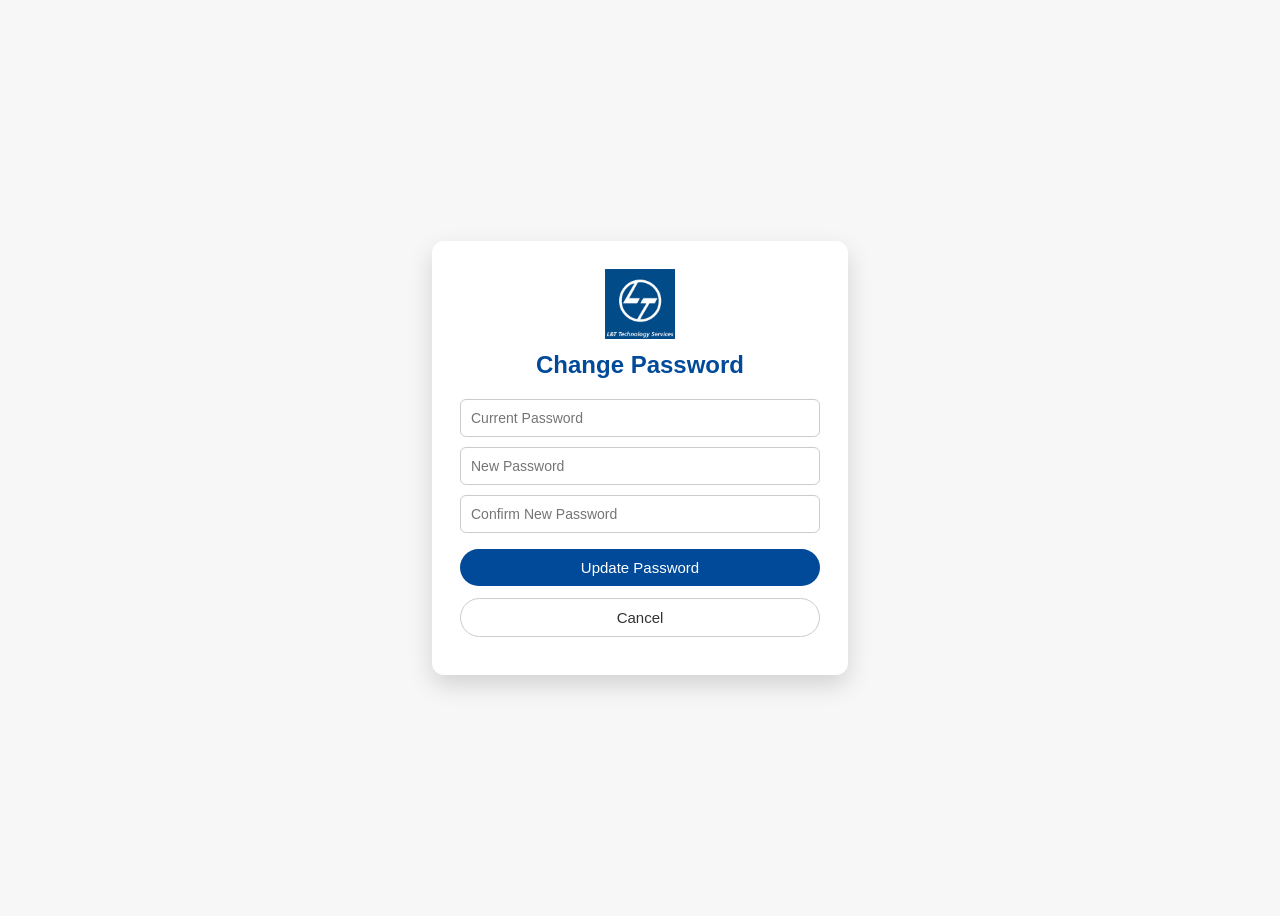
<file: static/change_password.html>
<!DOCTYPE html>
<html>
<head>
  <meta charset="UTF-8" />
  <link rel="icon" type="image/png" sizes="32x32" href="TabLogoL&T.png">
  <link rel="icon" type="image/x-icon" href="/static/TabLogoL&T.png">
  <title>Change Password</title>

  <style>
    body {
      font-family: Inter, sans-serif;
      background: #f7f7f8;
      height: 100vh;
      display: flex;
      align-items: center;
      justify-content: center;
    }

    .box {
      background: white;
      padding: 28px;
      border-radius: 12px;
      width: 360px;
      box-shadow: 0 10px 25px rgba(0,0,0,.15);
      align-items: center;
      display: flex;
      flex-direction: column;
      text-align: center; /* Centers the logo and heading */
    }

    /* 👇 NEW: Styling for the logo */
    .logo {
      height: 32px; /* Adjust this number to make it bigger/smaller */
      margin-bottom: 12px;
    }

    h2 {
      text-align: center;
      color: #004a99;
      margin-top: 0;
      margin-bottom: 10px;
    }

    input {
      width: 100%;
      padding: 10px;
      margin-top: 10px;
      border-radius: 6px;
      border: 1px solid #ccc;
      font-size: 14px;
      box-sizing: border-box;
    }

    button {
      width: 100%;
      margin-top: 16px;
      padding: 10px;
      border-radius: 20px;
      border: none;
      background: #004a99;
      color: white;
      cursor: pointer;
      font-size: 15px;
    }

    /*  NEW: Styling for the cancel button */
    .btn-cancel {
      background: #ffffff;
      color: #333;
      border: 1px solid #ccc;
      margin-top: 12px;
    }

    .btn-cancel:hover {
      background: #f1f1f1;
    }

    .error {
      color: red;
      text-align: center;
      margin-top: 10px;
      font-size: 13px;
    }

    .logo{
      height: 70px;
      display: flex;
      flex-direction: column;
      align-self: center;
    }
  </style>
</head>

<body>
  <div class="box">
    <img src="/static/logo.png" alt="LTTS Logo" class="logo" />
    
    <h2>Change Password</h2>

    <input id="currentpw" type="password" placeholder="Current Password"/>
    <input id="newpw" type="password" placeholder="New Password" />
    <input id="confirmpw" type="password" placeholder="Confirm New Password"/>

    <button onclick="changePw()">Update Password</button>
    
    <button class="btn-cancel" onclick="window.location.href='/'">Cancel</button>

    <div id="error" class="error"></div>
  </div>

<script>
async function changePw() {
  error.innerText = "";
  
  const currentPassword = currentpw.value;
  const newPassword = newpw.value;
  const confirmPassword = confirmpw.value;

  // 👇 NEW FIX: Frontend Password Complexity Check
  // Regex: At least 1 number, at least 1 special character, minimum 5 characters total.
  const complexRegex = /^(?=.*[0-9])(?=.*[^a-zA-Z0-9]).{5,}$/;
  
  if (!complexRegex.test(newPassword)) {
    error.innerText = "Password must be at least 5 characters long, and include at least one number and one special character.";
    return; // Stop here, don't send to the server
  }

  const res = await fetch("/change-password", {
    method: "POST",
    headers: { "Content-Type": "application/json" },
    body: JSON.stringify({
      current_password: currentPassword,
      new_password: newPassword,
      confirm_password: confirmPassword
    })
  });

  const data = await res.json();

  if (res.ok) {
    alert("Password updated successfully. Please log in again.");
    window.location.href = "/login";   // ✅ redirect to login
  } else {
    error.innerText = data.error || "Failed to update password";
  }
}
</script>
</file>
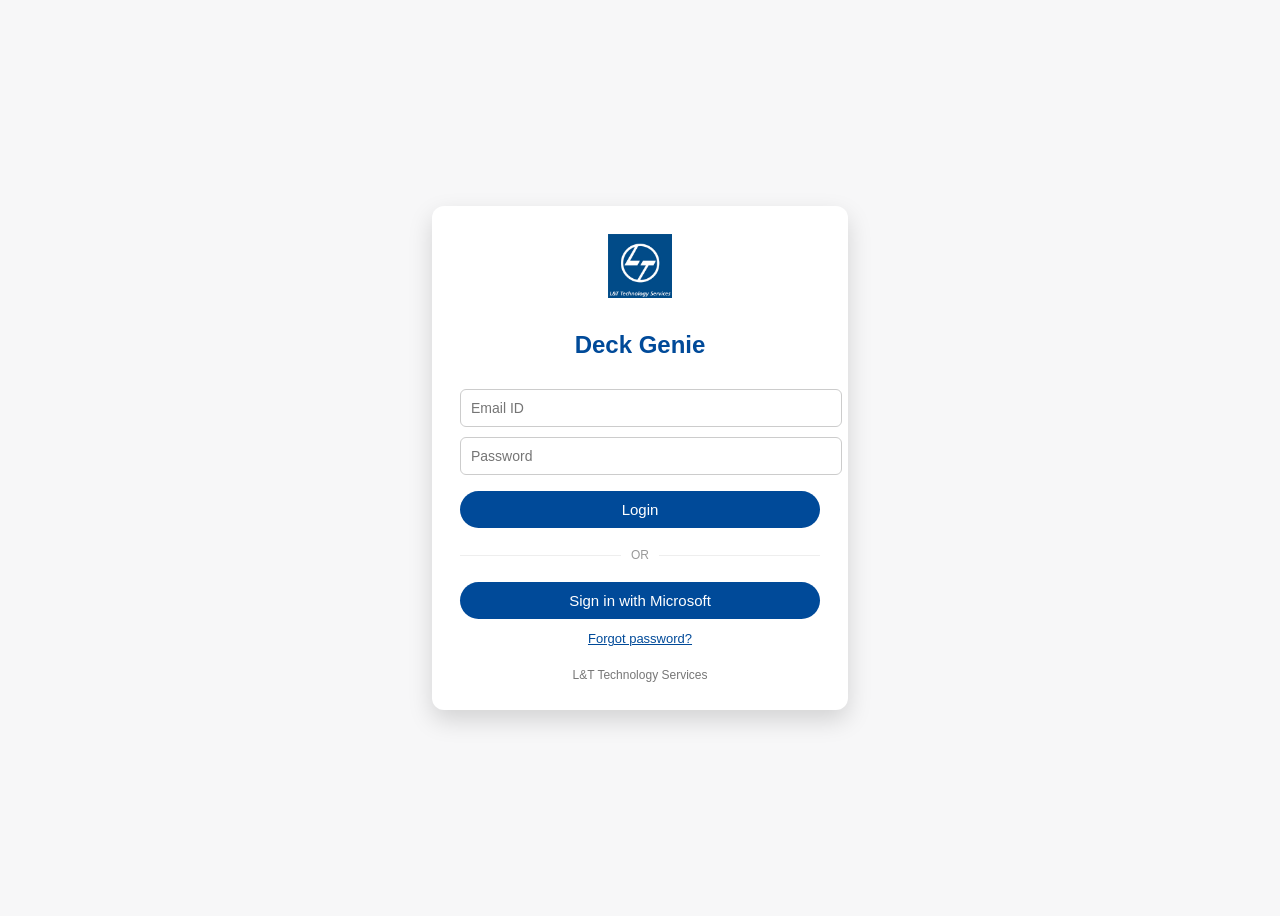
<file: static/login.html>
<!DOCTYPE html>
<html>
<head>
  <meta charset="UTF-8" />
  <link rel="icon" type="image/png" sizes="32x32" href="TabLogoL&T.png">
  <link rel="icon" type="image/x-icon" href="/static/TabLogoL&T.png">
  <title>Deck Genie Login</title>

  <style>
    body {
      font-family: Inter, sans-serif;
      background: #f7f7f8;
      height: 100vh;
      display: flex;
      align-items: center;
      justify-content: center;
    }

    .box {
      background: #fff;
      padding: 28px;
      border-radius: 12px;
      width: 360px;
      box-shadow: 0 10px 25px rgba(0,0,0,.15);
      text-align: center;
    }

    .logo {
      width: 64px;
      margin-bottom: 10px;
    }

    h2 {
      color: #004a99;
      margin-bottom: 20px;
    }

    input {
      width: 100%;
      padding: 10px;
      margin-top: 10px;
      border-radius: 6px;
      border: 1px solid #ccc;
      font-size: 14px;
    }

    button {
      width: 100%;
      margin-top: 16px;
      padding: 10px;
      border-radius: 20px;
      border: none;
      background: #004a99;
      color: white;
      cursor: pointer;
      font-size: 15px;
    }

    /* Modern Divider Line */
    .divider {
      margin: 20px 0;
      color: #999;
      font-size: 12px;
      display: flex;
      align-items: center;
      text-transform: uppercase;
    }
    .divider::before, .divider::after {
      content: "";
      flex: 1;
      border-bottom: 1px solid #eee;
    }
    .divider::before { margin-right: 10px; }
    .divider::after { margin-left: 10px; }

    /* Styles for the Cancel Button */
    .cancel-btn {
      background: transparent;
      border: 1px solid #004a99;
      color: #004a99;
      margin-top: 10px;
    }
    
    .cancel-btn:hover {
      background: #f1f5ff;
    }

    .forgot {
      margin-top: 12px;
      font-size: 13px;
      color: #004a99;
      cursor: pointer;
      text-decoration: underline;
    }

    .error {
      color: red;
      margin-top: 10px;
      font-size: 13px;
    }

    .success {
      color: green;
      margin-top: 10px;
      font-size: 13px;
    }

    .footer {
      margin-top: 22px;
      font-size: 12px;
      color: #777;
    }

     /* NEW: Revolving Circle CSS */
    .loader {
      border: 3px solid rgba(0, 74, 153, 0.2); /* Faded background track */
      border-right: 3px solid #004a99; /* Solid colored revolving edge */
      border-radius: 50%;
      width: 18px;
      height: 18px;
      animation: spin 0.8s linear infinite;
      display: inline-block;
      vertical-align: middle;
      margin-right: 8px;
    }

    @keyframes spin {
      0% { transform: rotate(0deg); }
      100% { transform: rotate(360deg); }
    }

    /* NEW: Hidden loading state */
    .loading-state {
      display: none;
      margin-top: 16px;
      color: #004a99;
      font-size: 14px;
      font-weight: bold;
    }

  </style>
</head>

<body>

  <div class="box">
    <img src="/static/logo.png" class="logo" alt="Deck Genie Logo" />

    <h2>Deck Genie</h2>
    
    <div id="loginView">
      <form onsubmit="event.preventDefault();login();">
        <input id="email" placeholder="Email ID" required/>
        <input id="password" type="password" placeholder="Password" required />
        <button type="submit">Login</button>
      </form>
          <div class="divider">Or</div>

          <button type="button" onclick="window.location.href='/login/sso'" style="margin-top: 0;">
          Sign in with Microsoft
        </button>
      <div class="forgot" onclick="toggleForgot()">
        Forgot password?
      </div>
    </div>

    <div id="forgotView" style="display: none;">
      <form onsubmit="event.preventDefault(); sendReset();">
        <input id="forgotEmail" placeholder="Enter your email ID" required />
        <button type="submit">Reset Password</button>
        <button type="button" class="cancel-btn" onclick="toggleForgot()">Cancel</button>
      </form>
      
      <div id="loadingIndicator" class="loading-state">
        <div class="loader"></div> Sending link to your mail id...
      </div>

      <div id="resetMsg" class="success"></div>
    </div>

    <div id="error" class="error"></div>

    <div class="footer">
      L&amp;T Technology Services
    </div>
  </div>

<script>
// 1. THIS CATCHES SSO ERRORS FROM THE URL
window.onload = function() {
  const urlParams = new URLSearchParams(window.location.search);
  const errorMsg = urlParams.get('error');
  if (errorMsg) {
    document.getElementById('error').innerText = errorMsg;
    window.history.replaceState({}, document.title, "/login");
  }
};

// Helper function to check valid domains
function isValidDomain(emailStr) {
  const email = emailStr.trim().toLowerCase();
  return email.endsWith("@ltts.com") || email.endsWith("@intelliswift.com");
}

// 2. THIS CATCHES MANUAL LOGIN ERRORS
async function login() {
  const email = document.getElementById('email');
  const password = document.getElementById('password');
  const error = document.getElementById('error');
  error.innerText = "";   // clear old errors

  if (!isValidDomain(email.value)) {
    error.innerText = "Access restricted to @ltts.com and @intelliswift.com domains.";
    return;
  }

  const res = await fetch("/login", {
    method: "POST",
    headers: { "Content-Type": "application/json" },
    body: JSON.stringify({
      username: email.value,
      password: password.value
    })
  });

  const data = await res.json();

  if (res.ok) {
    localStorage.setItem("userEmail", email.value.trim());
    window.location.href = "/";
  } else {
    // Catches the "Access Denied" text from app.py
    error.innerText = data.error || "Login failed";
  }
}

// UPDATED: Now toggles between the Login form and the Forgot Password form
function toggleForgot() {
  const error = document.getElementById('error');
  const resetMsg = document.getElementById('resetMsg');
  error.innerText = "";          
  resetMsg.innerText = "";

  const loginView = document.getElementById("loginView");
  const forgotView = document.getElementById("forgotView");

  if (loginView.style.display === "none") {
    loginView.style.display = "block";
    forgotView.style.display = "none";
  } else {
    loginView.style.display = "none";
    forgotView.style.display = "block";
  }
}

// 3. THIS CATCHES FORGOT PASSWORD ERRORS
async function sendReset() {
  const error = document.getElementById('error');
  const forgotEmail = document.getElementById('forgotEmail');
  const resetMsg = document.getElementById('resetMsg');
  
  //  RESTORED: Grab the loading indicator and the buttons
  const loadingIndicator = document.getElementById('loadingIndicator');
  const buttons = document.querySelectorAll('#forgotView button');
  
  error.innerText = "";          
  resetMsg.innerText = "";       
  resetMsg.className = "success"; 

  if (!isValidDomain(forgotEmail.value)) {
    error.innerText = "Please enter a valid @ltts.com or @intelliswift.com email address.";
    return;
  }

  //  RESTORED: Show spinner, hide buttons to prevent double click
  buttons.forEach(btn => btn.style.display = "none");
  loadingIndicator.style.display = "block";

  const res = await fetch("/forgot-password", {
    method: "POST",
    headers: { "Content-Type": "application/json" },
    body: JSON.stringify({ email: forgotEmail.value })
  });

  const data = await res.json();
  
  //  RESTORED: Hide spinner, show buttons again after server responds
  loadingIndicator.style.display = "none";
  buttons.forEach(btn => btn.style.display = "block");

  if (!res.ok) {
    // Backend rejected the email (User not found)
    resetMsg.className = "error"; 
    resetMsg.innerText = data.error || "An error occurred.";
  } else {
    // Backend approved it
    resetMsg.className = "success"; 
    resetMsg.innerText = data.message || "Reset link has been sent to your email ID";
  }
}
</script>

</body>
</html>
</file>
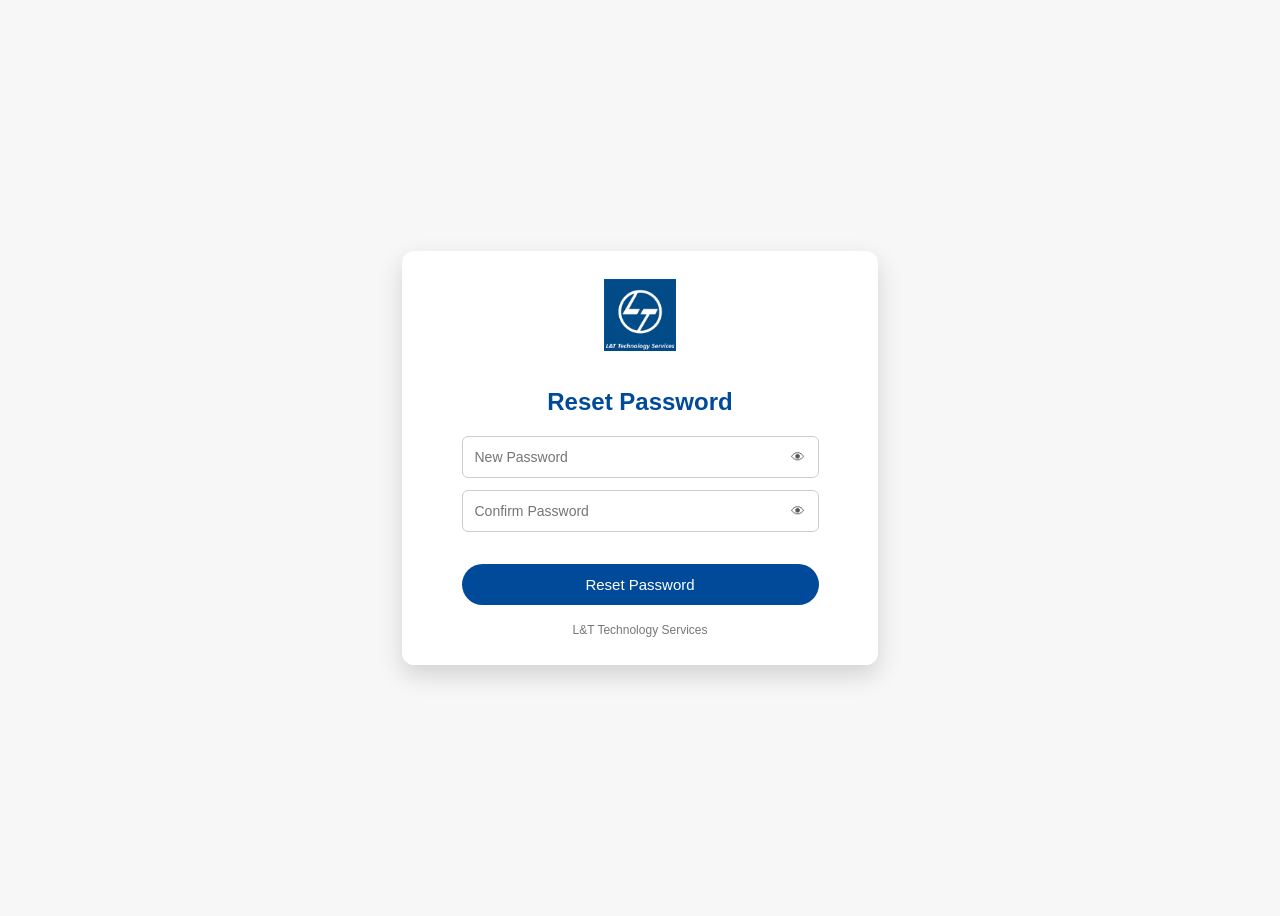
<file: static/reset_password.html>
<!DOCTYPE html>
<html>
<head>
  <meta charset="UTF-8">
  <link rel="icon" type="image/png" sizes="32x32" href="TabLogoL&T.png">
  <link rel="icon" type="image/x-icon" href="/static/TabLogoL&T.png">
  <title>Reset Password</title>

  <style>
    body {
      font-family: Inter, sans-serif;
      background: #f7f7f8;
      height: 100vh;
      display: flex;
      align-items: center;
      justify-content: center;
    }

    .box {
      background: white;
      padding: 28px;
      border-radius: 12px;
      width: 420px;
      box-shadow: 0 10px 25px rgba(0,0,0,.15);
      text-align: center;
    }

    .logo {
      width: 72px;
      margin-bottom: 14px;
    }

    h2 {
      color: #004a99;
      margin-bottom: 20px;
    }

    /*  Reduced width input container */
    .input-wrap {
      position: relative;
      width: 85%;
      margin: 12px auto;
    }

    input {
      width: 100%;
      padding: 12px 48px 12px 12px;
      border-radius: 6px;
      border: 1px solid #ccc;
      font-size: 14px;
      box-sizing: border-box;
    }

    .toggle {
      position: absolute;
      right: 14px;
      top: 50%;
      transform: translateY(-50%);
      cursor: pointer;
      font-size: 14px;
      color: #555;
      user-select: none;
    }

    button {
      width: 85%;
      margin-top: 20px;
      padding: 12px;
      border-radius: 22px;
      border: none;
      background: #004a99;
      color: white;
      cursor: pointer;
      font-size: 15px;
    }

    .error {
      color: red;
      margin-top: 10px;
      font-size: 13px;
    }

    .footer {
      margin-top: 18px;
      font-size: 12px;
      color: #777;
    }

    /*  NEW:Revolving Circle CSS */
    .loader {
      border: 3px solid rgba(0, 74, 153, 0.2); /* Faded background track */
      border-right: 3px solid #004a99; /* Solid colored revolving edge */
      border-radius: 50%;
      width: 18px;
      height: 18px;
      animation: spin 0.8s linear infinite;
      display: inline-block;
      vertical-align: middle;
      margin-right: 8px;
    }

    @keyframes spin {
      0% { transform: rotate(0deg); }
      100% { transform: rotate(360deg); }
    }

    /* Hidden by default */
    .loading-state {
      display: none;
      margin-top: 20px;
      color: #004a99;
      font-size: 15px;
      font-weight: bold;
    }
  </style>
</head>

<body>

  <div class="box">

    <img src="/static/logo.png" class="logo" alt="Deck Genie Logo">

    <h2>Reset Password</h2>

    <div class="input-wrap">
      <input id="pw1" type="password" placeholder="New Password">
      <span class="toggle" onclick="togglePw('pw1', this)">👁</span>
    </div>

    <div class="input-wrap">
      <input id="pw2" type="password" placeholder="Confirm Password">
      <span class="toggle" onclick="togglePw('pw2', this)">👁</span>
    </div>

    <button id="submitBtn" onclick="resetPw()">Reset Password</button>

    <div id="loadingIndicator" class="loading-state">
      <div class="loader"></div> Updating password...
    </div>

    <div id="error" class="error"></div>

    <div class="footer">L&amp;T Technology Services</div>
  </div>

<script>
const token = new URLSearchParams(window.location.search).get("token");

function togglePw(id, el) {
  const input = document.getElementById(id);
  input.type = input.type === "password" ? "text" : "password";
}

async function resetPw() {
  // Clear any existing errors
  error.innerText = "";

  if (pw1.value !== pw2.value) {
    error.innerText = "Passwords do not match";
    return;
  }

  // Get elements
  const btn = document.getElementById("submitBtn");
  const loader = document.getElementById("loadingIndicator");

  //  HIDE button, SHOW loader
  btn.style.display = "none";
  loader.style.display = "block";

  try {
    const res = await fetch("/reset-password", {
      method: "POST",
      headers: { "Content-Type": "application/json" },
      body: JSON.stringify({
        token: token,
        password: pw1.value
      })
    });

    const data = await res.json();

    //  SHOW button, HIDE loader (request is done)
    loader.style.display = "none";
    btn.style.display = "block";

    if (res.ok) {
      alert("Password reset successful. Please log in.");
      window.location.href = "/login";
    } else {
      error.innerText = data.error || "Reset failed";
    }
  } catch (err) {
    // Failsafe: if the network drops, restore the button
    loader.style.display = "none";
    btn.style.display = "block";
    error.innerText = "Network error. Please try again.";
  }
}
</script>

</body>
</html>
</file>
